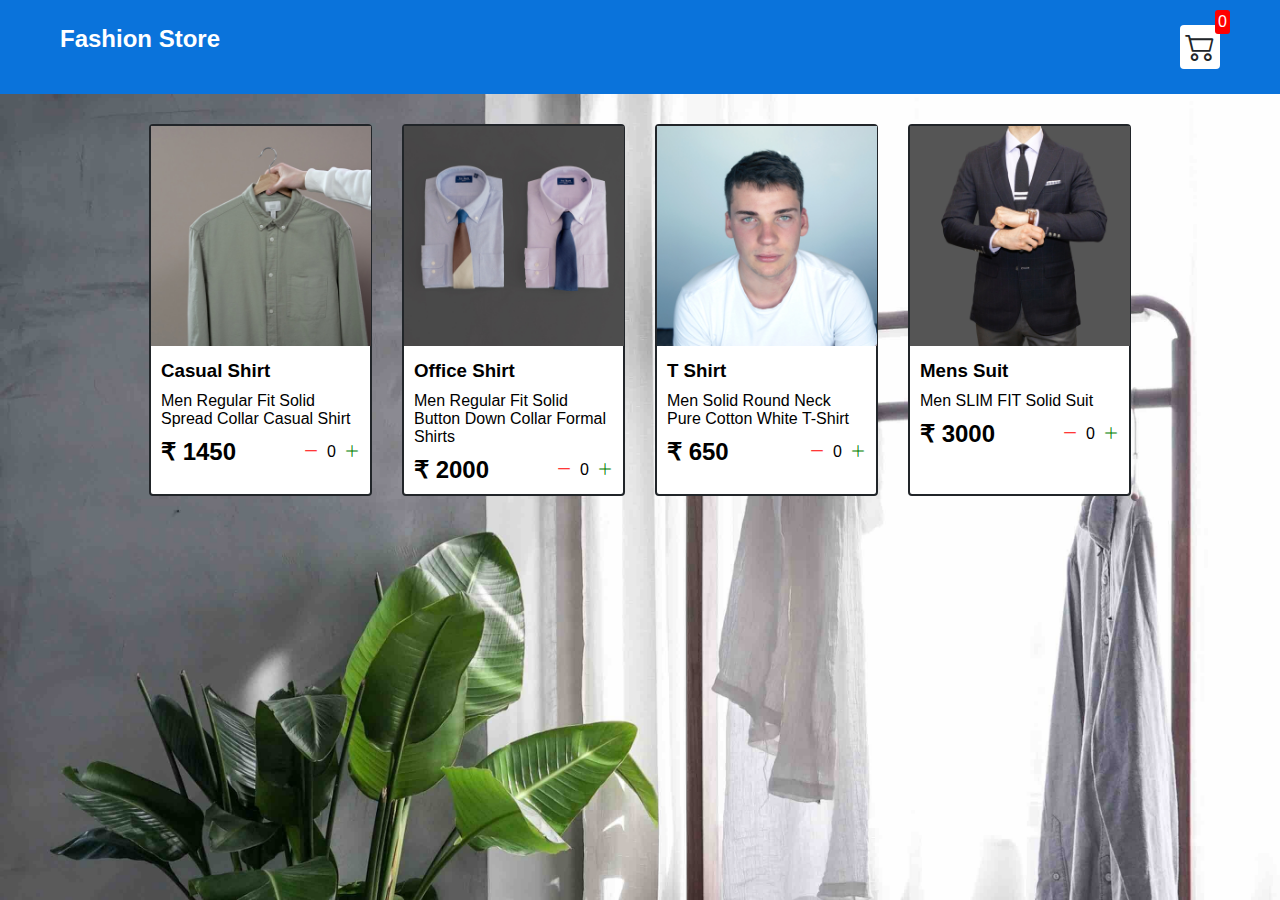
<file: index.html>
<!DOCTYPE html>
<html lang="en">

<head>
  <meta charset="UTF-8">
  <meta http-equiv="X-UA-Compatible" content="IE=edge">
  <meta name="viewport" content="width=device-width, initial-scale=1.0">
  <title>Fashion Store</title>
  <link rel="stylesheet" href="src/style.css">
  <link rel="stylesheet" href="https://cdn.jsdelivr.net/npm/bootstrap-icons@1.8.1/font/bootstrap-icons.css">
</head>

<body>
  <div class="navbar">
    <a href="index.html">
      <h2>Fashion Store</h2>
    </a>

    <a href="cart.html">
      <div class="cart">
        <i class="bi bi-cart2"></i>
        <div id="cartAmount" class="cartAmount">0</div>
      </div>
    </a>

  </div>

  <div class="shop" id="shop">


  </div>

</body>
<script src="src/Data.js"></script>
<script src="src/main.js"></script>

</html>
</file>
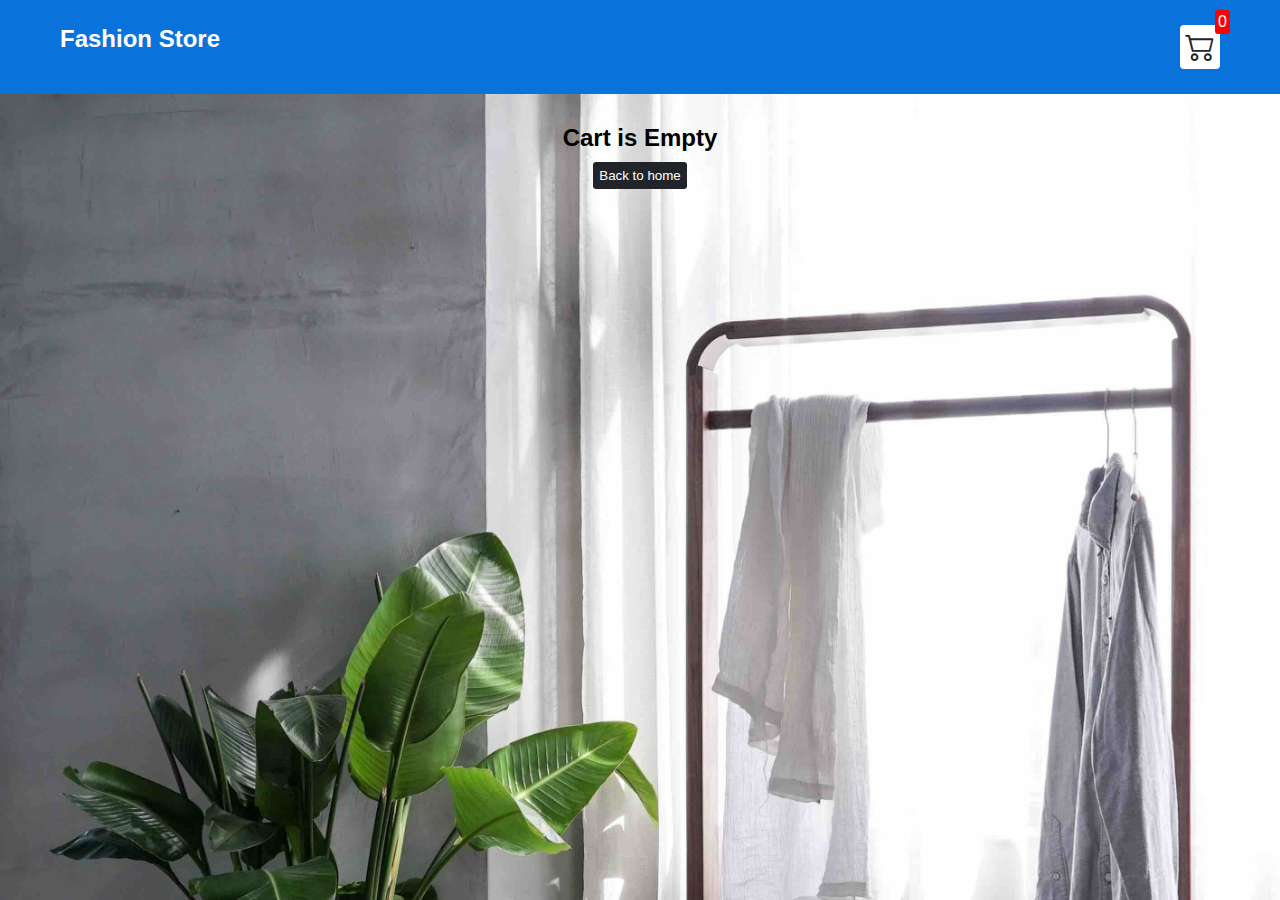
<file: cart.html>
<!DOCTYPE html>
<html lang="en">

<head>
  <meta charset="UTF-8">
  <meta http-equiv="X-UA-Compatible" content="IE=edge">
  <meta name="viewport" content="width=device-width, initial-scale=1.0">
  <title>Fashion Store</title>
  <link rel="stylesheet" href="src/style.css">
  <link rel="stylesheet" href="https://cdn.jsdelivr.net/npm/bootstrap-icons@1.8.1/font/bootstrap-icons.css">
</head>

<body>
  <div class="navbar">
    <a href="index.html">
      <h2>Fashion Store</h2>
    </a>

    <a href="cart.html">
      <div class="cart">
        <i class="bi bi-cart2"></i>
        <div id="cartAmount" class="cartAmount">0</div>
      </div>
    </a>

  </div>

  <div id="label" class="text-center"></div>

  <div class="shopping-cart" id="shopping-cart"></div>
</body>
<script src="src/Data.js"></script>
<script src="src/cart.js"></script>

</html>
</file>
<file: src/style.css>
html {
  background-image: url(../images/tu-tu-QZGQO3NvsLo-unsplash.jpg);
  background-repeat: none;
  background-size: 100%;

}

* {
  margin: 0;
  padding: 0;
  box-sizing: border-box;
}

body {
  font-family: sans-serif;
}

i {
  cursor: pointer;
}

a {
  text-decoration: none;
  color: white;
}

/**
* ! Navbar STyles are here
**/

.navbar {
  display: flex;
  flex-direction: row;
  justify-content: space-between;
  background-color: #0a73db;
  color: white;
  padding: 25px 60px;
  margin-bottom: 30px;
}

.cart {
  position: relative;
  background-color: #fff;
  color: #212529;
  font-size: 30px;
  padding: 5px;
  border-radius: 4px;
}

.cartAmount {
  position: absolute;
  top: -15px;
  right: -10px;
  font-size: 16px;
  background-color: red;
  color: white;
  padding: 3px;
  border-radius: 3px;
}

/**
* ! Shop items styles are here
**/

.shop {
  display: grid;
  grid-template-columns: repeat(4, 223px);
  gap: 30px;
  justify-content: center;
}

@media (max-width: 1000px) {
  .shop {
    grid-template-columns: repeat(2, 223px);
  }
}

@media (max-width: 500px) {
  .shop {
    grid-template-columns: repeat(1, 223px);
  }
}

.item {
  border: 2px solid #212529;
  border-radius: 4px;
  background-color: #fff;
}

.item:hover {
  cursor: pointer;
  zoom: 100.5%;
}

.details {
  display: flex;
  flex-direction: column;
  padding: 10px;
  gap: 10px;
}

.price-quantity {
  display: flex;
  flex-direction: row;
  justify-content: space-between;
  align-items: center;
}

.buttons {
  display: flex;
  flex-direction: row;
  gap: 8px;
  font-size: 16px;
}

.bi-dash-lg {
  color: red;
}

.bi-plus-lg {
  color: green;
}

/**
* ! style rules for label and some buttons
**/

.text-center {
  text-align: center;
  margin-bottom: 20px;
}

.HomeBtn,
.checkout,
.removeAll {
  background-color: #212529;
  color: white;
  border: none;
  padding: 6px;
  border-radius: 3px;
  cursor: pointer;
  margin-top: 10px;
}

.checkout {
  background-color: green;
}

.removeAll {
  background-color: red;
}

.bi-x-lg {
  color: red;
  font-weight: bold;
}

/**
* ! style rules for shopping-cart
**/

.shopping-cart {
  display: grid;
  grid-template-columns: repeat(1, 320px);
  justify-content: center;
  gap: 15px;
}

/**
* ! style rules for cart-item
**/

.cart-item {
  border: 2px solid #212529;
  border-radius: 5px;
  display: flex;
  background-color: white;
}

.title-price-x {
  width: 195px;
  display: flex;
  align-items: center;
  justify-content: space-between;
  /* border: 2px solid red; */
}

.title-price {
  display: flex;
  align-items: center;
  gap: 10px;
}

.cart-item-price {
  background-color: #212529;
  color: white;
  border-radius: 4px;
  padding: 3px 6px;
}
</file>
